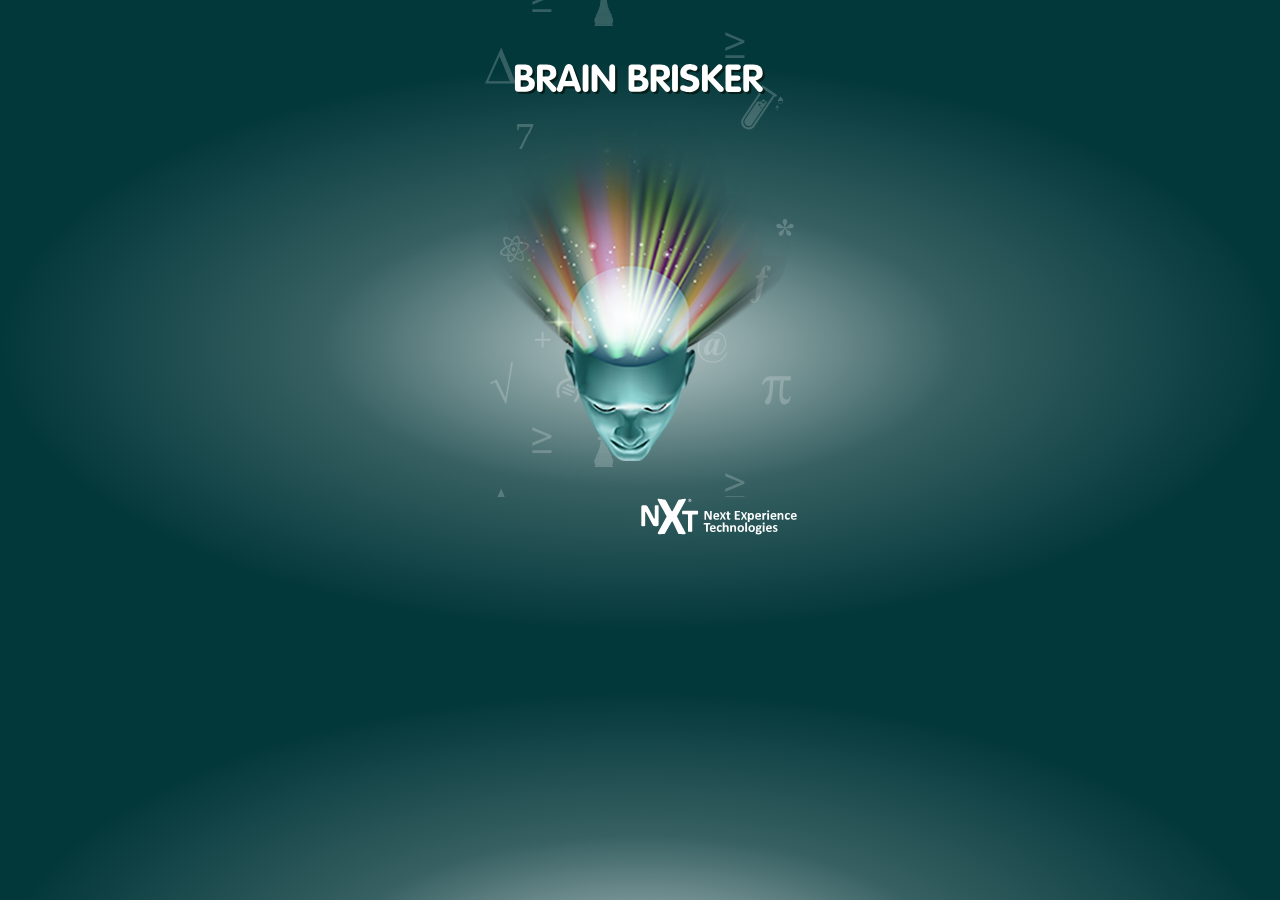
<file: platforms/browser/www/index.html>
<!DOCTYPE html>

<html>

<head>
    <meta charset="utf-8" />
    <meta name="format-detection" content="telephone=no" />
    <meta name="msapplication-tap-highlight" content="no" />
    <meta name="viewport" content="user-scalable=no, initial-scale=1, maximum-scale=1, minimum-scale=1, width=device-width" />
    <!-- This is a wide open CSP declaration. To lock this down for production, see below. -->
    <meta http-equiv="Content-Security-Policy" content="default-src * 'unsafe-inline'; style-src 'self' 'unsafe-inline'; media-src *" />
    <link rel="stylesheet" type="text/css" href="css/style.css" />
    <title>Brain Briker</title>
</head>

<body>

    <div class="app">
        <img src="img/BB_text.svg" class="bbtext" width="80%" />
        <img src="img/BB_head.png" alt="Brain Brisker" class="bbhead" />
        <img src="img/NXT_white.svg" width="50%" class="spalashLogo" />
        <!--<h1>PhoneGap</h1>
        <div id=" registration " class="blink ">
            <p class="event waiting ">Requesting Registration ID</p>
            <p class="event received ">Registered</p>
        </div>-->
    </div>
    <script type="text/javascript " src="cordova.js "></script>
    <script type="text/javascript " src="js/index.js "></script>
    <script type="text/javascript ">
        app.initialize();
        setTimeout(function() {
            window.location.href = 'landingPage.html'
        }, 5000);
    </script>
</body>

</html>
</file>
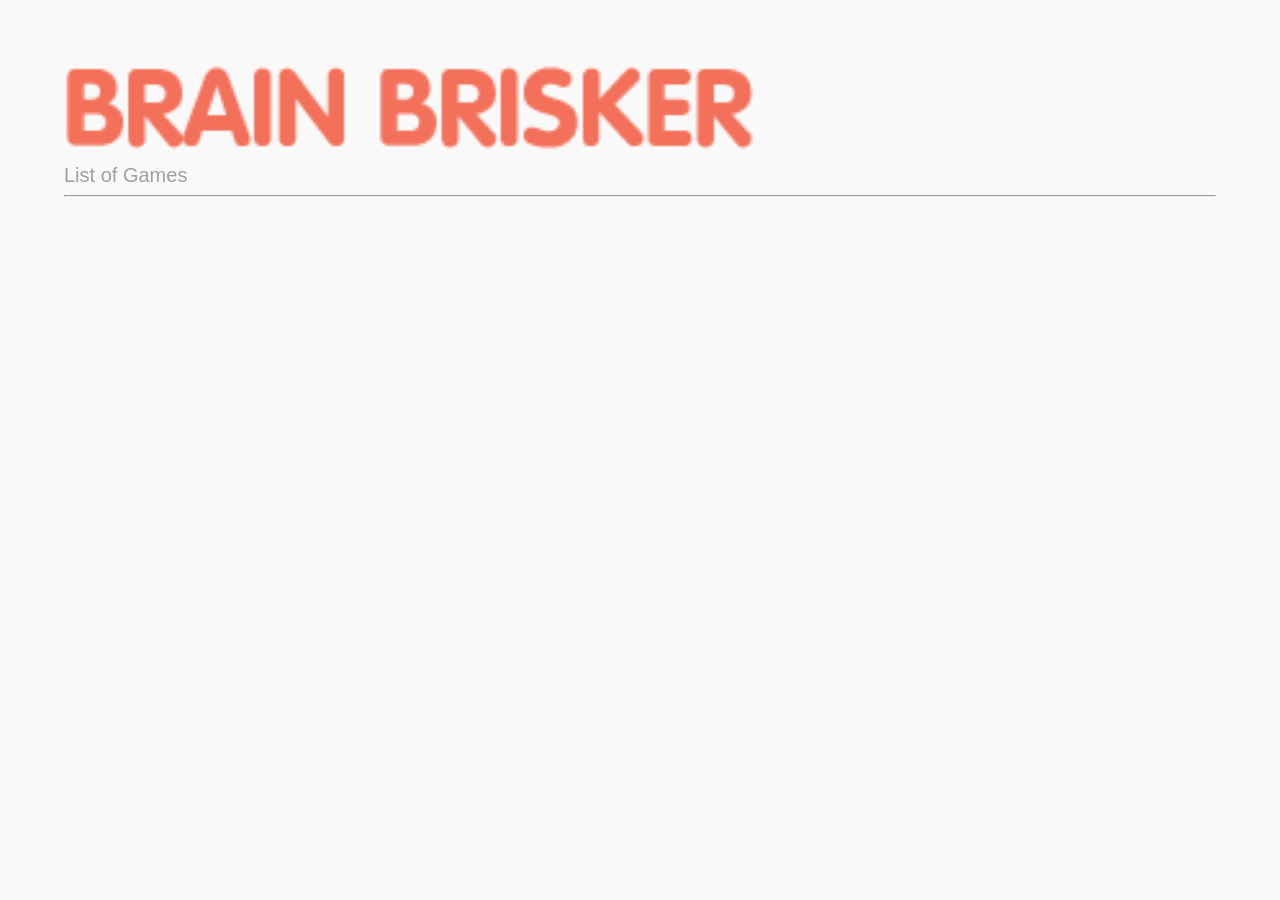
<file: www/eyeOnColor.html>
<!DOCTYPE html>

<html>

<head>
    <meta charset="utf-8" />
    <meta name="format-detection" content="telephone=no" />
    <meta name="msapplication-tap-highlight" content="no" />
    <meta name="viewport" content="user-scalable=no, initial-scale=1, maximum-scale=1, minimum-scale=1, width=device-width" />
    <!-- This is a wide open CSP declaration. To lock this down for production, see below. -->
    <meta http-equiv="Content-Security-Policy" content="default-src * 'unsafe-inline'; style-src 'self' 'unsafe-inline'; media-src *" />
    <link rel="stylesheet" type="text/css" href="css/style.css" />
    <title>Brain Briker</title>
</head>

<body class="landingpage">
    <!--<button id="myBtn">Open Modal</button>-->
    <img src="img/BB_orange_text.png" width="60%" />
    <p>List of Games</p>
    <hr>

</body>

</html>
</file>
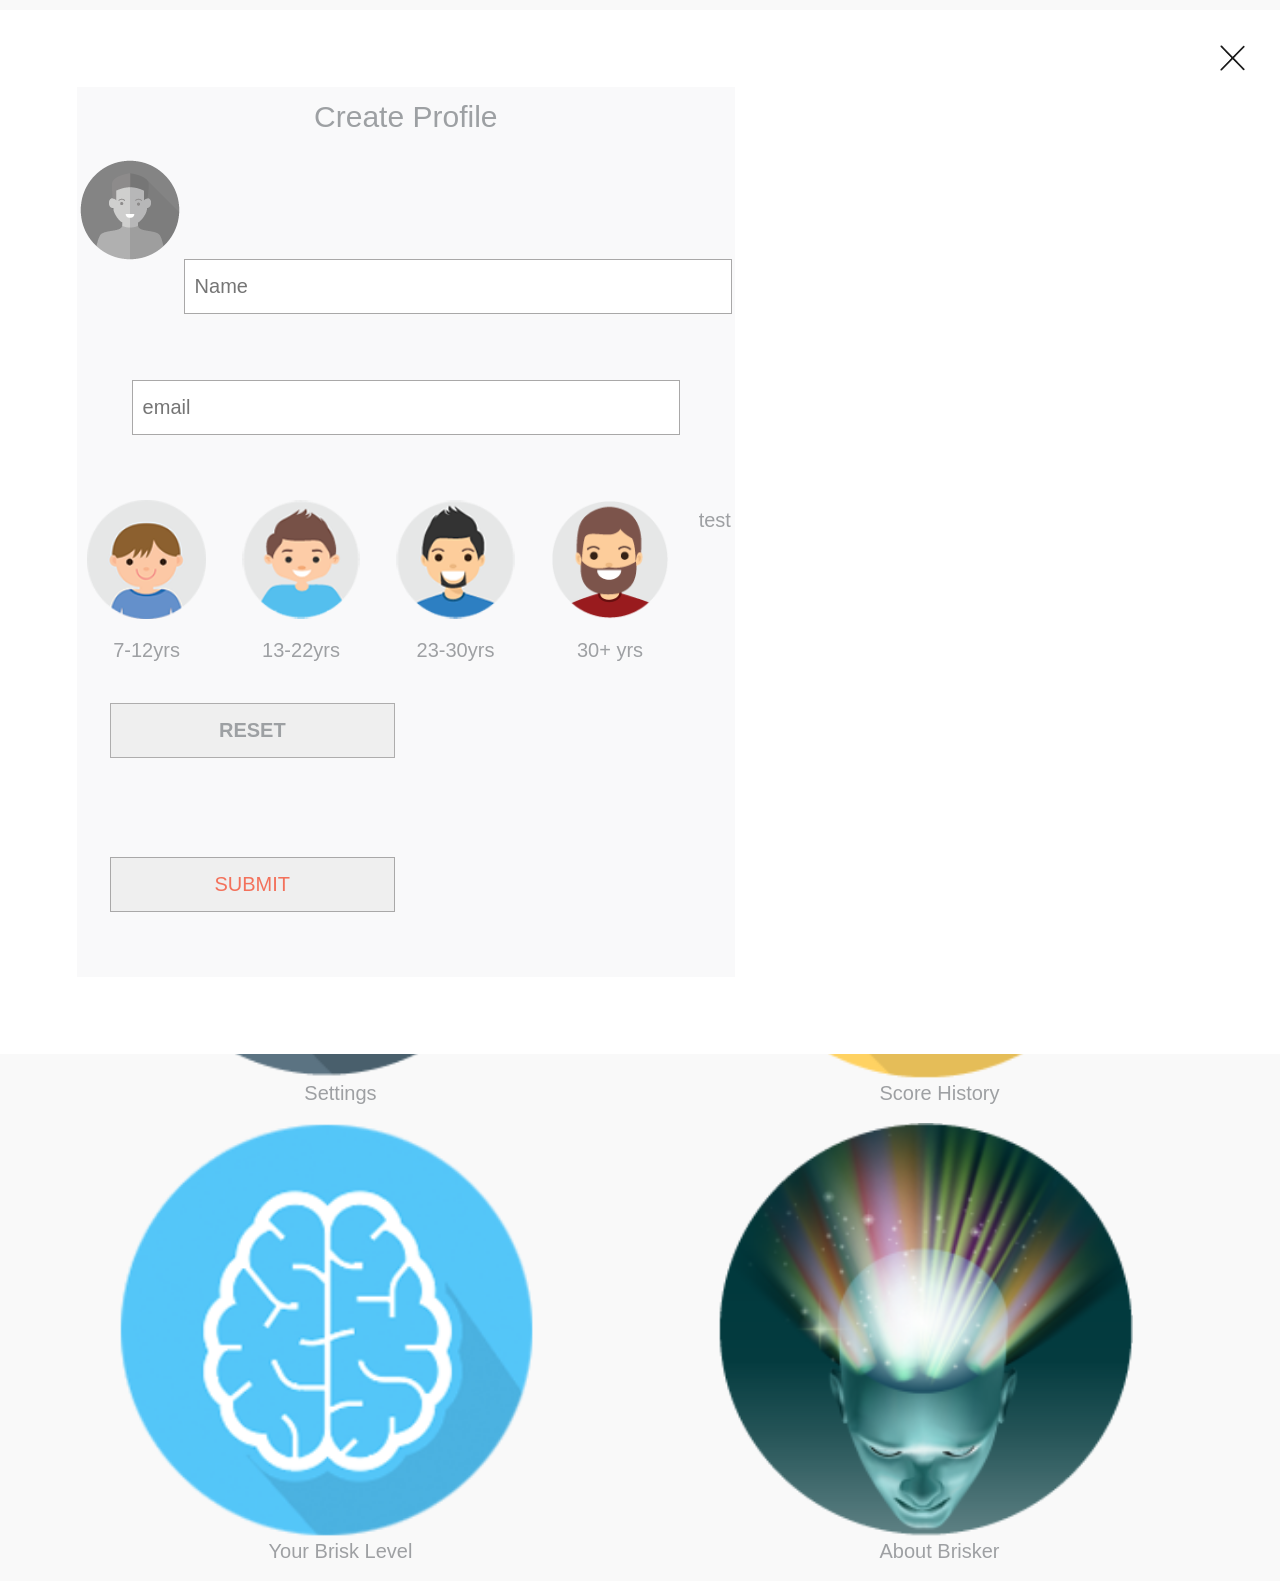
<file: www/landingPage.html>
<!DOCTYPE html>

<html>

<head>
    <meta charset="utf-8" />
    <meta name="format-detection" content="telephone=no" />
    <meta name="msapplication-tap-highlight" content="no" />
    <meta name="viewport" content="user-scalable=no, initial-scale=1, maximum-scale=1, minimum-scale=1, width=device-width" />
    <!-- This is a wide open CSP declaration. To lock this down for production, see below. -->
    <meta http-equiv="Content-Security-Policy" content="default-src * 'unsafe-inline'; style-src 'self' 'unsafe-inline'; media-src *" />
    <link rel="stylesheet" type="text/css" href="css/style.css" />
    <script type="text/javascript" src="js/jquery-1.8.2.min.js"></script>
    <title>Brain Briker</title>
    <!-- <script>


        window.onload = function() {
            document.addEventListener("deviceready", init, true);
        }

        function init() {
            alert("Your data is stored successfuly");
            document.getElementById("btnSave").addEventListener("click", saveData, true);
            document.getElementById("btnGet").addEventListener("click", getData,
                true);
        }

        function saveData() {
            alert("Your data is stored successfuly");
            var username = document.getElementById("username").value;
            var email = document.getElementById("email").value;
            window.localStorage.setItem("uname", username);
            window.localStorage.setItem("em",
                email);
        }

        function getData() {
            var output = "Your user name is " + window.localStorage.getItem("uname") + " and your email is " + window.localStorage.getItem("em");
            document.getElementById("result").innerHTML = output;
        }
    </script>-->
    <script type="text/javascript">
        $(function() {
            $('#btnSave').click(function() {
                window.localStorage.setItem("name", $('#username').val());
                var pname = window.localStorage.getItem("name");
                console.log(pname);
                document.getElementById("result").innerHTML = pname;
            });
        });
    </script>
</head>

<body class="landingpage">
    <!--<button id="myBtn">Open Modal</button>-->
    <img src="img/BB_orange_text.png" width="60%" />
    <p>Welcom Guest</p>
    <hr>
    <div class="landingGround">
        <ul>
            <li class="gap">
                <a href="listOfGames.html"><img src="img/listofgame.png" />
                    <p>List of Games</p>
                </a>
            </li>
            <li>
                <a href="#" id="myBtn"><img src="img/profileicon.png" />
                    <p>Profile</p>
                </a>
            </li>
            <li class="gap"><img src="img/settingicon.png" />
                <p>Settings</p>
            </li>
            <li><img src="img/scoreicon.png" />
                <p>Score History</p>
            </li>
            <li class="gap"><img src="img/levelicon.png" />
                <p>Your Brisk Level</p>
            </li>
            <li><img src="img/aboutbb.png" />
                <p>About Brisker</p>
            </li>
        </ul>
    </div>
    <div id="myModal" class="modal">
        <div class="profile">
            <div class="closeBtn close"><img src="img/close.png" width="50%"></div>
            <h3>Create Profile</h3>
            <img src="img/default_profile.png" />
            <input type="text" name="fname" placeholder="Name" id="username">
            <input type="email" name="fname" placeholder="email" id="email">
            <ul class="ageLimit">
                <li><img src="img/7_12yrs.png" /><br>
                    <p>7-12yrs</p>
                </li>
                <li><img src="img/13_22yrs.png" /><br>
                    <p>13-22yrs</p>
                </li>
                <li><img src="img/23_30yrs.png" /><br>
                    <p>23-30yrs</p>
                </li>
                <li><img src="img/30+yrs.png" /><br>
                    <p>30+ yrs</p>
                </li>
            </ul>
            <p id="result">test</p>
            <div>
                <input type="button" value="RESET" class="btnreset" id="btnGet" />
                <input type="button" value="SUBMIT" class="btnsubmit" id="btnSave" />
            </div>
        </div>
    </div>

    <script type="text/javascript ">
        var modal = document.getElementById('myModal');

        // Get the button that opens the modal
        var btn = document.getElementById("myBtn");

        // Get the <span> element that closes the modal
        var span = document.getElementsByClassName("close")[0];

        // When the user clicks the button, open the modal 
        btn.onclick = function() {
            modal.style.display = "block";
        }

        // When the user clicks on <span> (x), close the modal
        span.onclick = function() {
            modal.style.display = "none";
        }

        // When the user clicks anywhere outside of the modal, close it
        window.onclick = function(event) {
            if (event.target == modal) {
                modal.style.display = "none";
            }
        }
    </script>

</body>

</html>
</file>
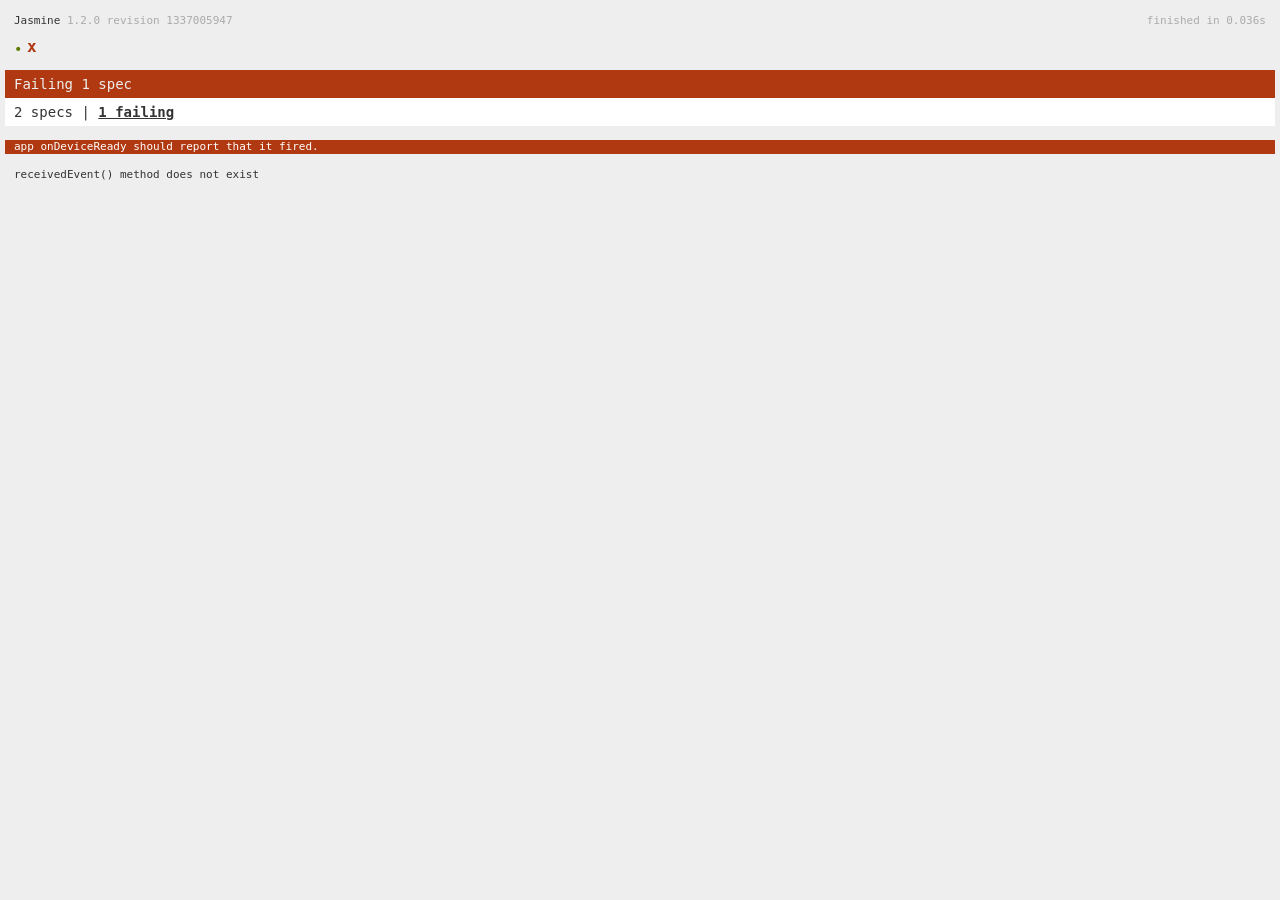
<file: www/spec.html>
<!DOCTYPE html>
<!--
    Licensed to the Apache Software Foundation (ASF) under one
    or more contributor license agreements.  See the NOTICE file
    distributed with this work for additional information
    regarding copyright ownership.  The ASF licenses this file
    to you under the Apache License, Version 2.0 (the
    "License"); you may not use this file except in compliance
    with the License.  You may obtain a copy of the License at

    http://www.apache.org/licenses/LICENSE-2.0

    Unless required by applicable law or agreed to in writing,
    software distributed under the License is distributed on an
    "AS IS" BASIS, WITHOUT WARRANTIES OR CONDITIONS OF ANY
     KIND, either express or implied.  See the License for the
    specific language governing permissions and limitations
    under the License.
-->
<html>
    <head>
        <title>Jasmine Spec Runner</title>

        <!-- jasmine source -->
        <link rel="shortcut icon" type="image/png" href="spec/lib/jasmine-1.2.0/jasmine_favicon.png">
        <link rel="stylesheet" type="text/css" href="spec/lib/jasmine-1.2.0/jasmine.css">
        <script type="text/javascript" src="spec/lib/jasmine-1.2.0/jasmine.js"></script>
        <script type="text/javascript" src="spec/lib/jasmine-1.2.0/jasmine-html.js"></script>

        <!-- include source files here... -->
        <script type="text/javascript" src="js/index.js"></script>

        <!-- include spec files here... -->
        <script type="text/javascript" src="spec/helper.js"></script>
        <script type="text/javascript" src="spec/index.js"></script>

        <script type="text/javascript">
            (function() {
                var jasmineEnv = jasmine.getEnv();
                jasmineEnv.updateInterval = 1000;

                var htmlReporter = new jasmine.HtmlReporter();

                jasmineEnv.addReporter(htmlReporter);

                jasmineEnv.specFilter = function(spec) {
                    return htmlReporter.specFilter(spec);
                };

                var currentWindowOnload = window.onload;

                window.onload = function() {
                    if (currentWindowOnload) {
                        currentWindowOnload();
                    }
                    execJasmine();
                };

                function execJasmine() {
                    jasmineEnv.execute();
                }
            })();
        </script>
    </head>
    <body>
        <div id="stage" style="display:none;"></div>
    </body>
</html>
</file>
<file: platforms/browser/www/css/style.css>
body {
            background: #376062;
            /* For browsers that do not support gradients */
            background: -webkit-radial-gradient(50% 55%, closest-side, #b8c8c8, #376062, #03383b);
            /* For Safari 5.1 to 6.0 */
            background: -o-radial-gradient(50% 55%, closest-side, #b8c8c8, #376062, #03383b);
            /* For Opera 11.1 to 12.0 */
            background: -moz-radial-gradient(50% 55%, closest-side, #b8c8c8, #376062, #03383b);
            /* For Firefox 3.6 to 15 */
            background: radial-gradient(50% 55%, closest-side, #b8c8c8, #376062, #03383b);
            /* Standard syntax */
            margin: 0px;
            padding: 0px;
        }
        
        .app {
            width: 315px;
            margin: 0px auto;
            background: url('../img/bg_elements.svg') repeat-y;
            background-position: 50% 50%;
        }
        
        .bbtext {
            padding: 20% 0% 5% 10%;
            margin: 0px auto;
        }
        
        .bbhead {
            padding: 0% 0% 10% 0%;
        }
        
        .spalashLogo {
            position: relative;
            float: right;
            padding: 0% 0% 30% 2%;
        }
        
        .profile {
            background-color: #f9f9fa;
            margin: 6%;
            text-align: center;
            float: left;
        }
        
        .profile h3 {
            font-family: Arial, Helvetica, sans-serif;
            font-size: 30px;
            color: #9da0a3;
            font-weight: 100;
            padding: 0% 0% 2% 0;
            line-height: 0px;
        }
        
        .profile input {
            width: 80%;
            margin: 0px auto;
            padding: 15px 10px;
            border: 1px solid #a9a8a8;
            font-size: 20px;
            margin-bottom: 10%;
            color: #f3715b;
        }
        
        .profile img {
            padding-bottom: 5%
        }
        
        .ageLimit {
            width: 106%;
            margin: 0px auto;
        }
        
        ul,
        ul li,
        .ageLimit ul,
        .ageLimit li {
            list-style: none;
            margin: 0px;
            padding: 0px;
            position: relative;
        }
        
        .ageLimit li {
            list-style: none;
            float: left;
            margin-right: 15px;
            position: relative;
            width: 20%;
        }
        
        .ageLimit li img {
            width: 85%;
        }
        
        .profile ul {
            position: relative;
        }
        
        .btnreset {
            font-weight: bold;
            font-family: Arial, Helvetica, sans-serif;
            color: #9da0a3 !important;
            border: 1px solid #aeadad !important;
            width: 40% !important;
            float: left;
            margin: 5% 5% 10% 5%!important;
        }
        
        .btnsubmit {
            width: 40%!important;
            float: left;
            margin: 5% 5% 10% 5%!important;
        }
        
        .closeBtn {
            position: absolute;
            float: right;
            text-align: right;
            right: 35px;
            top: 35px;
        }
        
        .modal {
            display: block;
            position: fixed;
            z-index: 1;
            overflow: auto;
            background: #FFF;
            width: 100%;
            top: 10px;
            left: 0px;
        }
        
        .modal-content {
            background-color: #fefefe;
            margin: auto;
            padding: 20px;
            border: 1px solid #888;
            width: 80%;
        }
        /* The Close Button */
        
        .close:hover,
        .close:focus {
            color: #000;
            text-decoration: none;
            cursor: pointer;
        }
        
        .landingpage {
            background: #f9f9f9!important;
            margin: 5%;
        }
        
        .landingpage p {
            color: #9ea0a3;
            font-family: Arial, Helvetica, sans-serif;
            font-size: 20px;
            line-height: 0px;
        }
        
        hr {
            display: block;
            margin-top: 0.5em;
            margin-bottom: 0.5em;
            margin-left: auto;
            margin-right: auto;
            border-style: inset;
            border-width: 1px;
        }
        
        .landingGround ul,
        .landingGround ul li {
            padding: 0px;
            margin: 0px;
        }
        
        .landingGround ul li {
            list-style: none;
            float: left;
            width: 48%;
        }
        
        .landingGround ul li img {
            width: 75%;
            padding-left: 10%;
        }
        
        .landingGround ul li p {
            width: 100%;
            text-align: center;
            position: relative;
            top: -10px;
        }
        
        .gap {
            margin-right: 4%!important;
        }
        
        .landingGround ul li a {
            text-decoration: none;
        }
        
        .gameList {
            clear: both;
            width: 100%;
            padding: 5% 0%;
        }
        
        .gameList img {}
        
        .gameName {
            float: right;
            width: 65%;
        }
        
        .gameName img {
            position: relative;
            top: 5%;
        }
        
        .w3-light-grey,
        .w3-hover-light-grey:hover,
        .w3-light-gray,
        .w3-hover-light-gray:hover {
            color: #000!important;
            background-color: #dcddde!important;
            height: 16px;
        }
        
        .w3-round-xlarge {
            border-radius: 5px;
        }
        
        .w3-blue,
        .w3-hover-blue:hover {
            color: #fff!important;
            background-color: #b0cb00!important;
            height: 16px;
        }
        
        .w3-container,
        .w3-panel {
            padding: 0.01em 16px;
        }
        
        *,
        *:before,
        *:after {
            box-sizing: inherit;
        }
        
        .gameName p {
            font-size: 12px;
        }
        
        .gameName .statusbar {
            float: left;
        }
        
        .gameName .statusbar {
            margin-top: 10%;
        }
        
        .gameName .lock {
            margin-top: 15%;
            left: 10%;
            position: relative;
        }
</file>
<file: www/css/style.css>
body {
            background: #376062;
            /* For browsers that do not support gradients */
            background: -webkit-radial-gradient(50% 55%, closest-side, #b8c8c8, #376062, #03383b);
            /* For Safari 5.1 to 6.0 */
            background: -o-radial-gradient(50% 55%, closest-side, #b8c8c8, #376062, #03383b);
            /* For Opera 11.1 to 12.0 */
            background: -moz-radial-gradient(50% 55%, closest-side, #b8c8c8, #376062, #03383b);
            /* For Firefox 3.6 to 15 */
            background: radial-gradient(50% 55%, closest-side, #b8c8c8, #376062, #03383b);
            /* Standard syntax */
            margin: 0px;
            padding: 0px;
        }
        
        .app {
            width: 315px;
            margin: 0px auto;
            background: url('../img/bg_elements.svg') repeat-y;
            background-position: 50% 50%;
        }
        
        .bbtext {
            padding: 20% 0% 5% 10%;
            margin: 0px auto;
        }
        
        .bbhead {
            padding: 0% 0% 10% 0%;
        }
        
        .spalashLogo {
            position: relative;
            float: right;
            padding: 0% 0% 30% 2%;
        }
        
        .profile {
            background-color: #f9f9fa;
            margin: 6%;
            text-align: center;
            float: left;
        }
        
        .profile h3 {
            font-family: Arial, Helvetica, sans-serif;
            font-size: 30px;
            color: #9da0a3;
            font-weight: 100;
            padding: 0% 0% 2% 0;
            line-height: 0px;
        }
        
        .profile input {
            width: 80%;
            margin: 0px auto;
            padding: 15px 10px;
            border: 1px solid #a9a8a8;
            font-size: 20px;
            margin-bottom: 10%;
            color: #f3715b;
        }
        
        .profile img {
            padding-bottom: 5%
        }
        
        .ageLimit {
            width: 106%;
            margin: 0px auto;
        }
        
        ul,
        ul li,
        .ageLimit ul,
        .ageLimit li {
            list-style: none;
            margin: 0px;
            padding: 0px;
            position: relative;
        }
        
        .ageLimit li {
            list-style: none;
            float: left;
            margin-right: 15px;
            position: relative;
            width: 20%;
        }
        
        .ageLimit li img {
            width: 85%;
        }
        
        .profile ul {
            position: relative;
        }
        
        .btnreset {
            font-weight: bold;
            font-family: Arial, Helvetica, sans-serif;
            color: #9da0a3 !important;
            border: 1px solid #aeadad !important;
            width: 40% !important;
            float: left;
            margin: 5% 5% 10% 5%!important;
        }
        
        .btnsubmit {
            width: 40%!important;
            float: left;
            margin: 5% 5% 10% 5%!important;
        }
        
        .closeBtn {
            position: absolute;
            float: right;
            text-align: right;
            right: 35px;
            top: 35px;
        }
        
        .modal {
            display: block;
            position: fixed;
            z-index: 1;
            overflow: auto;
            background: #FFF;
            width: 100%;
            top: 10px;
            left: 0px;
        }
        
        .modal-content {
            background-color: #fefefe;
            margin: auto;
            padding: 20px;
            border: 1px solid #888;
            width: 80%;
        }
        /* The Close Button */
        
        .close:hover,
        .close:focus {
            color: #000;
            text-decoration: none;
            cursor: pointer;
        }
        
        .landingpage {
            background: #f9f9f9!important;
            margin: 5%;
        }
        
        .landingpage p {
            color: #9ea0a3;
            font-family: Arial, Helvetica, sans-serif;
            font-size: 20px;
            line-height: 0px;
        }
        
        hr {
            display: block;
            margin-top: 0.5em;
            margin-bottom: 0.5em;
            margin-left: auto;
            margin-right: auto;
            border-style: inset;
            border-width: 1px;
        }
        
        .landingGround ul,
        .landingGround ul li {
            padding: 0px;
            margin: 0px;
        }
        
        .landingGround ul li {
            list-style: none;
            float: left;
            width: 48%;
        }
        
        .landingGround ul li img {
            width: 75%;
            padding-left: 10%;
        }
        
        .landingGround ul li p {
            width: 100%;
            text-align: center;
            position: relative;
            top: -10px;
        }
        
        .gap {
            margin-right: 4%!important;
        }
        
        .landingGround ul li a {
            text-decoration: none;
        }
        
        .gameList {
            clear: both;
            width: 100%;
            padding: 5% 0%;
        }
        
        .gameList img {}
        
        .gameName {
            float: right;
            width: 65%;
        }
        
        .gameName img {
            position: relative;
            top: 5%;
        }
        
        .w3-light-grey,
        .w3-hover-light-grey:hover,
        .w3-light-gray,
        .w3-hover-light-gray:hover {
            color: #000!important;
            background-color: #dcddde!important;
            height: 16px;
        }
        
        .w3-round-xlarge {
            border-radius: 5px;
        }
        
        .w3-blue,
        .w3-hover-blue:hover {
            color: #fff!important;
            background-color: #b0cb00!important;
            height: 16px;
        }
        
        .w3-container,
        .w3-panel {
            padding: 0.01em 16px;
        }
        
        *,
        *:before,
        *:after {
            box-sizing: inherit;
        }
        
        .gameName p {
            font-size: 12px;
        }
        
        .gameName .statusbar {
            float: left;
        }
        
        .gameName .statusbar {
            margin-top: 10%;
        }
        
        .gameName .lock {
            margin-top: 15%;
            left: 10%;
            position: relative;
        }
</file>
<file: www/spec/lib/jasmine-1.2.0/jasmine.css>
body { background-color: #eeeeee; padding: 0; margin: 5px; overflow-y: scroll; }

#HTMLReporter { font-size: 11px; font-family: Monaco, "Lucida Console", monospace; line-height: 14px; color: #333333; }
#HTMLReporter a { text-decoration: none; }
#HTMLReporter a:hover { text-decoration: underline; }
#HTMLReporter p, #HTMLReporter h1, #HTMLReporter h2, #HTMLReporter h3, #HTMLReporter h4, #HTMLReporter h5, #HTMLReporter h6 { margin: 0; line-height: 14px; }
#HTMLReporter .banner, #HTMLReporter .symbolSummary, #HTMLReporter .summary, #HTMLReporter .resultMessage, #HTMLReporter .specDetail .description, #HTMLReporter .alert .bar, #HTMLReporter .stackTrace { padding-left: 9px; padding-right: 9px; }
#HTMLReporter #jasmine_content { position: fixed; right: 100%; }
#HTMLReporter .version { color: #aaaaaa; }
#HTMLReporter .banner { margin-top: 14px; }
#HTMLReporter .duration { color: #aaaaaa; float: right; }
#HTMLReporter .symbolSummary { overflow: hidden; *zoom: 1; margin: 14px 0; }
#HTMLReporter .symbolSummary li { display: block; float: left; height: 7px; width: 14px; margin-bottom: 7px; font-size: 16px; }
#HTMLReporter .symbolSummary li.passed { font-size: 14px; }
#HTMLReporter .symbolSummary li.passed:before { color: #5e7d00; content: "\02022"; }
#HTMLReporter .symbolSummary li.failed { line-height: 9px; }
#HTMLReporter .symbolSummary li.failed:before { color: #b03911; content: "x"; font-weight: bold; margin-left: -1px; }
#HTMLReporter .symbolSummary li.skipped { font-size: 14px; }
#HTMLReporter .symbolSummary li.skipped:before { color: #bababa; content: "\02022"; }
#HTMLReporter .symbolSummary li.pending { line-height: 11px; }
#HTMLReporter .symbolSummary li.pending:before { color: #aaaaaa; content: "-"; }
#HTMLReporter .bar { line-height: 28px; font-size: 14px; display: block; color: #eee; }
#HTMLReporter .runningAlert { background-color: #666666; }
#HTMLReporter .skippedAlert { background-color: #aaaaaa; }
#HTMLReporter .skippedAlert:first-child { background-color: #333333; }
#HTMLReporter .skippedAlert:hover { text-decoration: none; color: white; text-decoration: underline; }
#HTMLReporter .passingAlert { background-color: #a6b779; }
#HTMLReporter .passingAlert:first-child { background-color: #5e7d00; }
#HTMLReporter .failingAlert { background-color: #cf867e; }
#HTMLReporter .failingAlert:first-child { background-color: #b03911; }
#HTMLReporter .results { margin-top: 14px; }
#HTMLReporter #details { display: none; }
#HTMLReporter .resultsMenu, #HTMLReporter .resultsMenu a { background-color: #fff; color: #333333; }
#HTMLReporter.showDetails .summaryMenuItem { font-weight: normal; text-decoration: inherit; }
#HTMLReporter.showDetails .summaryMenuItem:hover { text-decoration: underline; }
#HTMLReporter.showDetails .detailsMenuItem { font-weight: bold; text-decoration: underline; }
#HTMLReporter.showDetails .summary { display: none; }
#HTMLReporter.showDetails #details { display: block; }
#HTMLReporter .summaryMenuItem { font-weight: bold; text-decoration: underline; }
#HTMLReporter .summary { margin-top: 14px; }
#HTMLReporter .summary .suite .suite, #HTMLReporter .summary .specSummary { margin-left: 14px; }
#HTMLReporter .summary .specSummary.passed a { color: #5e7d00; }
#HTMLReporter .summary .specSummary.failed a { color: #b03911; }
#HTMLReporter .description + .suite { margin-top: 0; }
#HTMLReporter .suite { margin-top: 14px; }
#HTMLReporter .suite a { color: #333333; }
#HTMLReporter #details .specDetail { margin-bottom: 28px; }
#HTMLReporter #details .specDetail .description { display: block; color: white; background-color: #b03911; }
#HTMLReporter .resultMessage { padding-top: 14px; color: #333333; }
#HTMLReporter .resultMessage span.result { display: block; }
#HTMLReporter .stackTrace { margin: 5px 0 0 0; max-height: 224px; overflow: auto; line-height: 18px; color: #666666; border: 1px solid #ddd; background: white; white-space: pre; }

#TrivialReporter { padding: 8px 13px; position: absolute; top: 0; bottom: 0; left: 0; right: 0; overflow-y: scroll; background-color: white; font-family: "Helvetica Neue Light", "Lucida Grande", "Calibri", "Arial", sans-serif; /*.resultMessage {*/ /*white-space: pre;*/ /*}*/ }
#TrivialReporter a:visited, #TrivialReporter a { color: #303; }
#TrivialReporter a:hover, #TrivialReporter a:active { color: blue; }
#TrivialReporter .run_spec { float: right; padding-right: 5px; font-size: .8em; text-decoration: none; }
#TrivialReporter .banner { color: #303; background-color: #fef; padding: 5px; }
#TrivialReporter .logo { float: left; font-size: 1.1em; padding-left: 5px; }
#TrivialReporter .logo .version { font-size: .6em; padding-left: 1em; }
#TrivialReporter .runner.running { background-color: yellow; }
#TrivialReporter .options { text-align: right; font-size: .8em; }
#TrivialReporter .suite { border: 1px outset gray; margin: 5px 0; padding-left: 1em; }
#TrivialReporter .suite .suite { margin: 5px; }
#TrivialReporter .suite.passed { background-color: #dfd; }
#TrivialReporter .suite.failed { background-color: #fdd; }
#TrivialReporter .spec { margin: 5px; padding-left: 1em; clear: both; }
#TrivialReporter .spec.failed, #TrivialReporter .spec.passed, #TrivialReporter .spec.skipped { padding-bottom: 5px; border: 1px solid gray; }
#TrivialReporter .spec.failed { background-color: #fbb; border-color: red; }
#TrivialReporter .spec.passed { background-color: #bfb; border-color: green; }
#TrivialReporter .spec.skipped { background-color: #bbb; }
#TrivialReporter .messages { border-left: 1px dashed gray; padding-left: 1em; padding-right: 1em; }
#TrivialReporter .passed { background-color: #cfc; display: none; }
#TrivialReporter .failed { background-color: #fbb; }
#TrivialReporter .skipped { color: #777; background-color: #eee; display: none; }
#TrivialReporter .resultMessage span.result { display: block; line-height: 2em; color: black; }
#TrivialReporter .resultMessage .mismatch { color: black; }
#TrivialReporter .stackTrace { white-space: pre; font-size: .8em; margin-left: 10px; max-height: 5em; overflow: auto; border: 1px inset red; padding: 1em; background: #eef; }
#TrivialReporter .finished-at { padding-left: 1em; font-size: .6em; }
#TrivialReporter.show-passed .passed, #TrivialReporter.show-skipped .skipped { display: block; }
#TrivialReporter #jasmine_content { position: fixed; right: 100%; }
#TrivialReporter .runner { border: 1px solid gray; display: block; margin: 5px 0; padding: 2px 0 2px 10px; }
</file>
